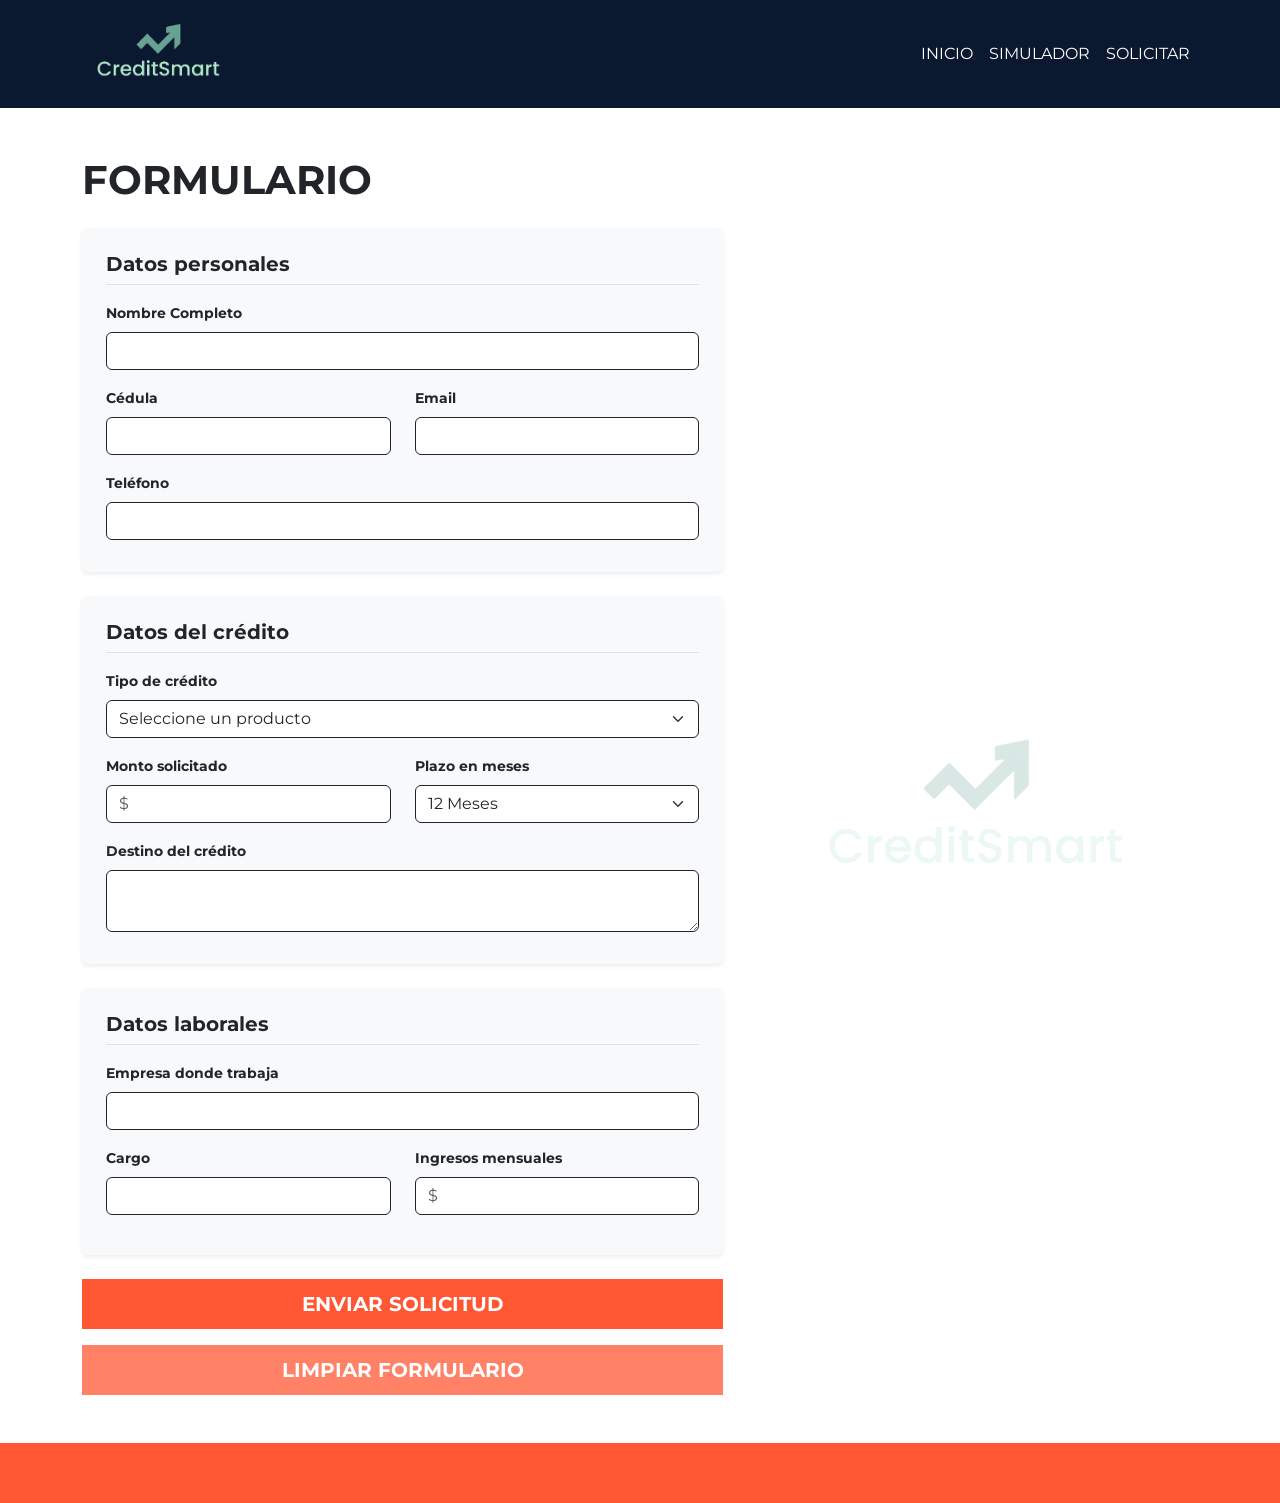
<file: solicitar.html>
<!DOCTYPE html>
<html lang="es">
<head>
    <meta charset="UTF-8">
    <meta name="viewport" content="width=device-width, initial-scale=1.0">
    <title>CrediSmart - Solicitar</title>
    <link href="https://cdn.jsdelivr.net/npm/bootstrap@5.3.0/dist/css/bootstrap.min.css" rel="stylesheet">
    <link href="https://fonts.googleapis.com/css2?family=Montserrat:wght@400;700&display=swap" rel="stylesheet">
    <link rel="stylesheet" href="css/styles.css">
</head>
<body class="bg-white">

    <!--logo superior y menu-->
    <nav class="navbar navbar-expand-lg navbar-dark bg-dark-blue py-3">
        <div class="container">
            <a class="navbar-brand fw-bold" href="#">
                <img src="img/logo.png" alt="Logo" width="150" class="me-2"></a>

            <div class="ms-auto">
                <ul class="navbar-nav">
                    <li class="nav-item"><a class="nav-link text-white" href="index.html">INICIO</a></li>
                    <li class="nav-item"><a class="nav-link text-white" href="simulador.html">SIMULADOR</a></li>
                    <li class="nav-item"><a class="nav-link text-white" href="solicitar.html">SOLICITAR</a></li>
                </ul>
        </div>
    </nav>

    <main class="container my-5">
        <h1 class="fw-bold mb-4">FORMULARIO</h1>

        <div class="row">
            <div class="col-md-7">
                <form id="formSolicitud">
                    
                    <!--formulario datos personales-->
                    <div class="bg-light p-4 mb-4 rounded shadow-sm">
                        <h5 class="fw-bold border-bottom pb-2 mb-3">Datos personales</h5>
                        <div class="mb-3">
                            <label class="form-label text-orange fw-bold small">Nombre Completo</label>
                            <input type="text" class="form-control border-dark" required>
                        </div>
                        <div class="row">
                            <div class="col-md-6 mb-3">
                                <label class="form-label text-orange fw-bold small">Cédula</label>
                                <input type="number" class="form-control border-dark" required>
                            </div>
                            <div class="col-md-6 mb-3">
                                <label class="form-label text-orange fw-bold small">Email</label>
                                <input type="email" class="form-control border-dark" required>
                            </div>
                        </div>
                        <div class="mb-2">
                            <label class="form-label text-orange fw-bold small">Teléfono</label>
                            <input type="tel" class="form-control border-dark" required>
                        </div>
                    </div>

                    <!--formulario datos del credito-->
                    <div class="bg-light p-4 mb-4 rounded shadow-sm">
                        <h5 class="fw-bold border-bottom pb-2 mb-3">Datos del crédito</h5>
                        <div class="mb-3">
                            <label class="form-label text-orange fw-bold small">Tipo de crédito</label>
                            <select class="form-select border-dark">
                                <option selected disabled>Seleccione un producto</option>
                                <option>Crédito vivienda</option>
                                <option>Libre inversión</option>
                                <option>Crédito vehículo</option>
                                <option>Crédito Educativo</option>
                                <option>Crédito empresarial</option>
                                <option>Crédito cartera</option>
                            </select>
                        </div>
                        <div class="row">
                            <div class="col-md-6 mb-3">
                                <label class="form-label text-orange fw-bold small">Monto solicitado</label>
                                <input type="number" class="form-control border-dark" placeholder="$">
                            </div>
                            <div class="col-md-6 mb-3">
                                <label class="form-label text-orange fw-bold small">Plazo en meses</label>
                                <select class="form-select border-dark">
                                    <option>12 Meses</option>
                                    <option>24 Meses</option>
                                    <option>36 Meses</option>
                                    <option>48 Meses</option>
                                    <option>60 Meses</option>
                                </select>
                            </div>
                        </div>
                        <div class="mb-2">
                            <label class="form-label text-orange fw-bold small">Destino del crédito</label>
                            <textarea class="form-control border-dark" rows="2"></textarea>
                        </div>
                    </div>

                    <!--formulario datos laborales-->
                    <div class="bg-light p-4 mb-4 rounded shadow-sm">
                        <h5 class="fw-bold border-bottom pb-2 mb-3">Datos laborales</h5>
                        <div class="mb-3">
                            <label class="form-label text-orange fw-bold small">Empresa donde trabaja</label>
                            <input type="text" class="form-control border-dark">
                        </div>
                        <div class="row">
                            <div class="col-md-6 mb-3">
                                <label class="form-label text-orange fw-bold small">Cargo</label>
                                <input type="text" class="form-control border-dark">
                            </div>
                            <div class="col-md-6 mb-3">
                                <label class="form-label text-orange fw-bold small">Ingresos mensuales</label>
                                <input type="number" class="form-control border-dark" placeholder="$">
                            </div>
                        </div>
                    </div>

                    <div class="d-grid gap-3 mt-4">
                        <button type="submit" class="btn btn-orange btn-lg">Enviar solicitud</button>
                        <button type="reset" class="btn btn-orange btn-lg opacity-75">Limpiar formulario</button>
                    </div>
                </form>
            </div>

            <!--logo derecho-->
            <div class="col-md-5 d-none d-md-flex align-items-center justify-content-center">
                <img src="img/logo.png" alt="CrediSmart Logo" class="img-fluid opacity-25" style="max-width: 80%;">
            </div>
        </div>
    </main>

    <footer class="footer-naranja"></footer>

</body>
</html>
</file>
<file: css/styles.css>
/*configuracion y variables*/
:root {
    --naranja: #FF5733;
    --naranja-dark: #E64A19;
    --azul-oscuro: #0A192F;
    --gris-fondo: #f8f9fa;
}

body {
    font-family: 'Montserrat', sans-serif;
}

/*componentes globales (Navbar, Botones)*/
.navbar { 
    background-color: var(--azul-oscuro) !important; 
}

.btn-orange {
    background-color: var(--naranja) !important;
    color: white !important;
    border: none !important;
    border-radius: 0 !important;
    padding: 10px 20px;
    font-weight: bold;
    text-transform: uppercase;
    transition: 0.3s;
}

.btn-orange:hover {
    background-color: var(--naranja-dark) !important;
}

/*seccion de hero e index*/
.hero { 
    background-color: var(--naranja); 
    
}



/*cards*/
.credit-card {
    border-radius: 0;
    display: flex;
    flex-direction: column;
    background-color: var(--gris-fondo);
}

.card-img-top {
    width: 100%;
    height: 220px; /* Ajustado para mejor proporción */
    object-fit: cover;
    object-position: center;
}

.credit-card .card-body {
    flex-grow: 1;
    display: flex;
    flex-direction: column;
    justify-content: space-between; /* Alinea el botón siempre al fondo */
}

/* Tipografía dentro de las cards */
.credit-card h4 {
    color: var(--azul-oscuro);
    font-weight: 700;
    margin-top: 15px;
}

.credit-card .label {
    color: var(--azul-oscuro);
    font-weight: 600;
}

/* Footer decorativo */
.footer-naranja { 
    background-color: var(--naranja); 
    height: 60px;
}
</file>
